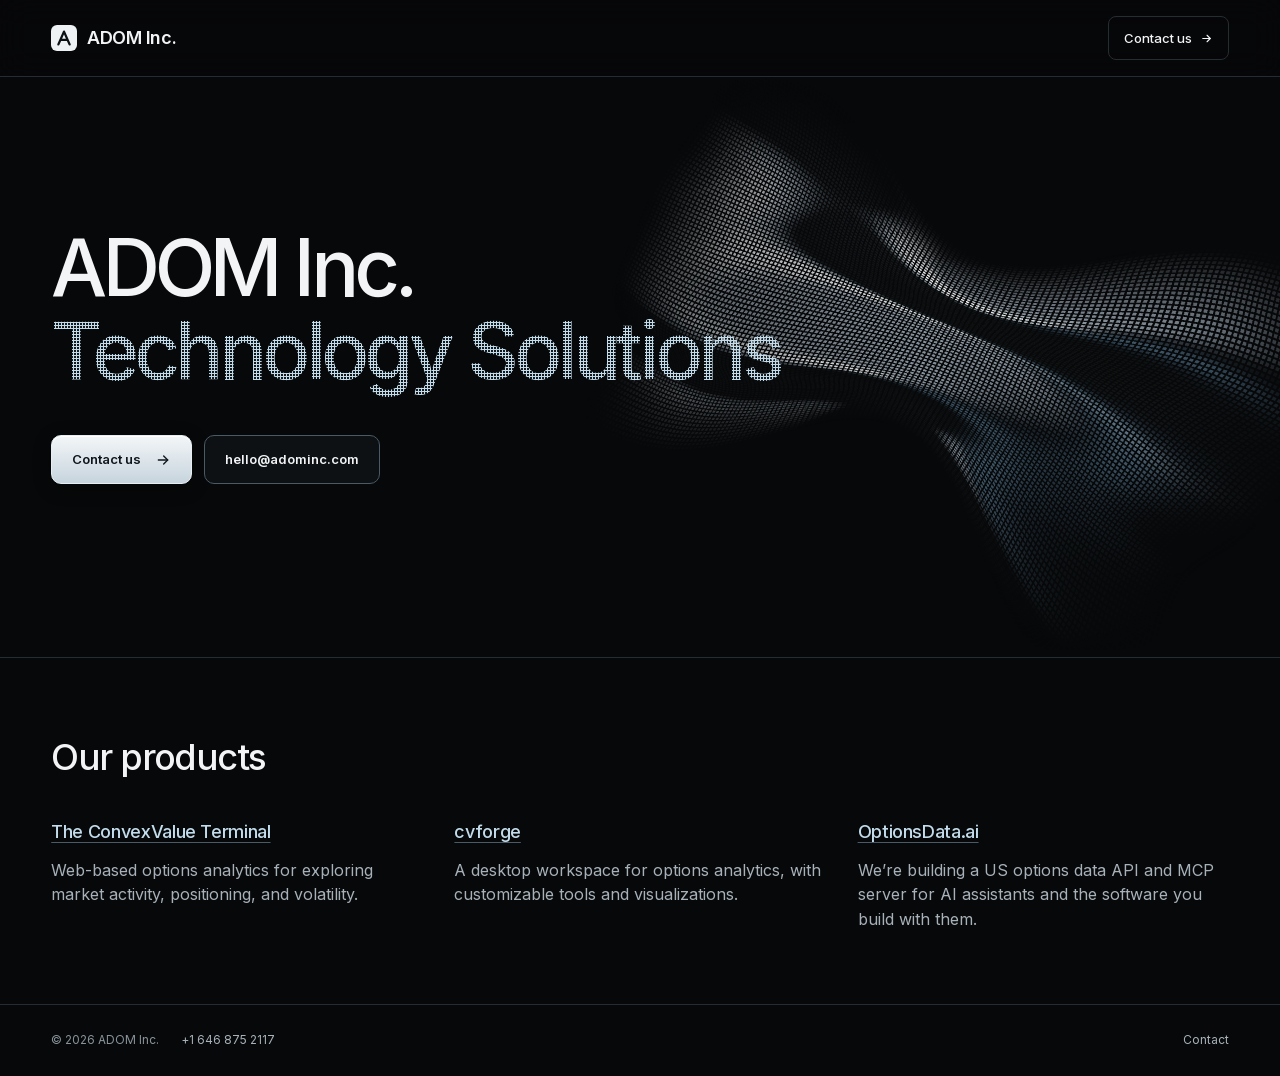
<file: index.html>
<!DOCTYPE html>
<html lang="en">
<head>
  <meta charset="utf-8">
  <meta name="viewport" content="width=device-width, initial-scale=1">
  <title>ADOM Inc. — Technology Solutions</title>
  <meta name="description" content="ADOM Inc. Technology Solutions.">
  <meta name="theme-color" content="#070809">
  <link rel="canonical" href="https://adominc.com/">
  <meta property="og:type" content="website">
  <meta property="og:site_name" content="ADOM Inc.">
  <meta property="og:title" content="ADOM Inc. — Technology Solutions">
  <meta property="og:description" content="ADOM Inc. Technology Solutions.">
  <meta property="og:url" content="https://adominc.com/">
  <link rel="icon" href="/favicon.svg" type="image/svg+xml">
  <link rel="preload" href="/fonts/inter-latin-500-normal.woff2" as="font" type="font/woff2" crossorigin>
  <link rel="stylesheet" href="/css/style.css">
</head>
<body>
  <a class="skip" href="#main">Skip to content</a>
  <header class="site-header">
    <div class="container">
      <a href="/" class="brand"><svg xmlns="http://www.w3.org/2000/svg" viewBox="0 0 26 26" aria-hidden="true"><rect width="26" height="26" rx="6" fill="#eef2f5"/><path d="M7.4 19.4 13 6.6l5.6 12.8M9.7 14.9h6.6" transform="scale(1)" fill="none" stroke="#0b1014" stroke-width="2.3" stroke-linecap="round" stroke-linejoin="round"/></svg>ADOM Inc.</a>
      <a href="/contact/" class="nav-action">Contact us <svg xmlns="http://www.w3.org/2000/svg" width="13" height="13" viewBox="0 0 24 24" fill="none" stroke="currentColor" stroke-width="2" stroke-linecap="round" stroke-linejoin="round" aria-hidden="true"><path d="M5 12h14"/><path d="m13 6 6 6-6 6"/></svg></a>
    </div>
  </header>

  <main id="main">
    <section class="hero" aria-labelledby="hero-title">
      <div class="hero-art" aria-hidden="true">
        <div class="hero-art-fallback"></div>
        <canvas></canvas>
      </div>
      <div class="hero-content container">
        <h1 id="hero-title"><span>ADOM Inc.</span> <span class="dot-type">Technology Solutions</span></h1>
        <div class="hero-actions">
          <a href="/contact/" class="button button-primary">Contact us <svg xmlns="http://www.w3.org/2000/svg" width="16" height="16" viewBox="0 0 24 24" fill="none" stroke="currentColor" stroke-width="2" stroke-linecap="round" stroke-linejoin="round" aria-hidden="true"><path d="M5 12h14"/><path d="m13 6 6 6-6 6"/></svg></a>
          <a href="mailto:hello@adominc.com" class="button button-secondary">hello@adominc.com</a>
        </div>
      </div>
    </section>
    <section class="products container" aria-labelledby="products-title">
      <h2 id="products-title">Our products</h2>
      <ul class="product-list">
        <li>
          <h3><a href="https://convexvalue.com">The ConvexValue Terminal</a></h3>
          <p>Web-based options analytics for exploring market activity, positioning, and volatility.</p>
        </li>
        <li>
          <h3><a href="https://cvforge.convexvalue.com">cvforge</a></h3>
          <p>A desktop workspace for options analytics, with customizable tools and visualizations.</p>
        </li>
        <li>
          <h3><a href="https://optionsdata.ai">OptionsData.ai</a></h3>
          <p>We’re building a US options data API and MCP server for AI assistants and the software you build with them.</p>
        </li>
      </ul>
    </section>
  </main>

  <footer class="site-footer">
    <div class="container">
      <div class="footer-info">
        <span>&copy; 2026 ADOM Inc.</span>
        <a href="tel:+16468752117">+1 646 875 2117</a>
      </div>
      <nav aria-label="Footer">
        <a href="/contact/">Contact</a>
      </nav>
    </div>
  </footer>
  <script src="/js/fabric.js" defer></script>
</body>
</html>
</file>
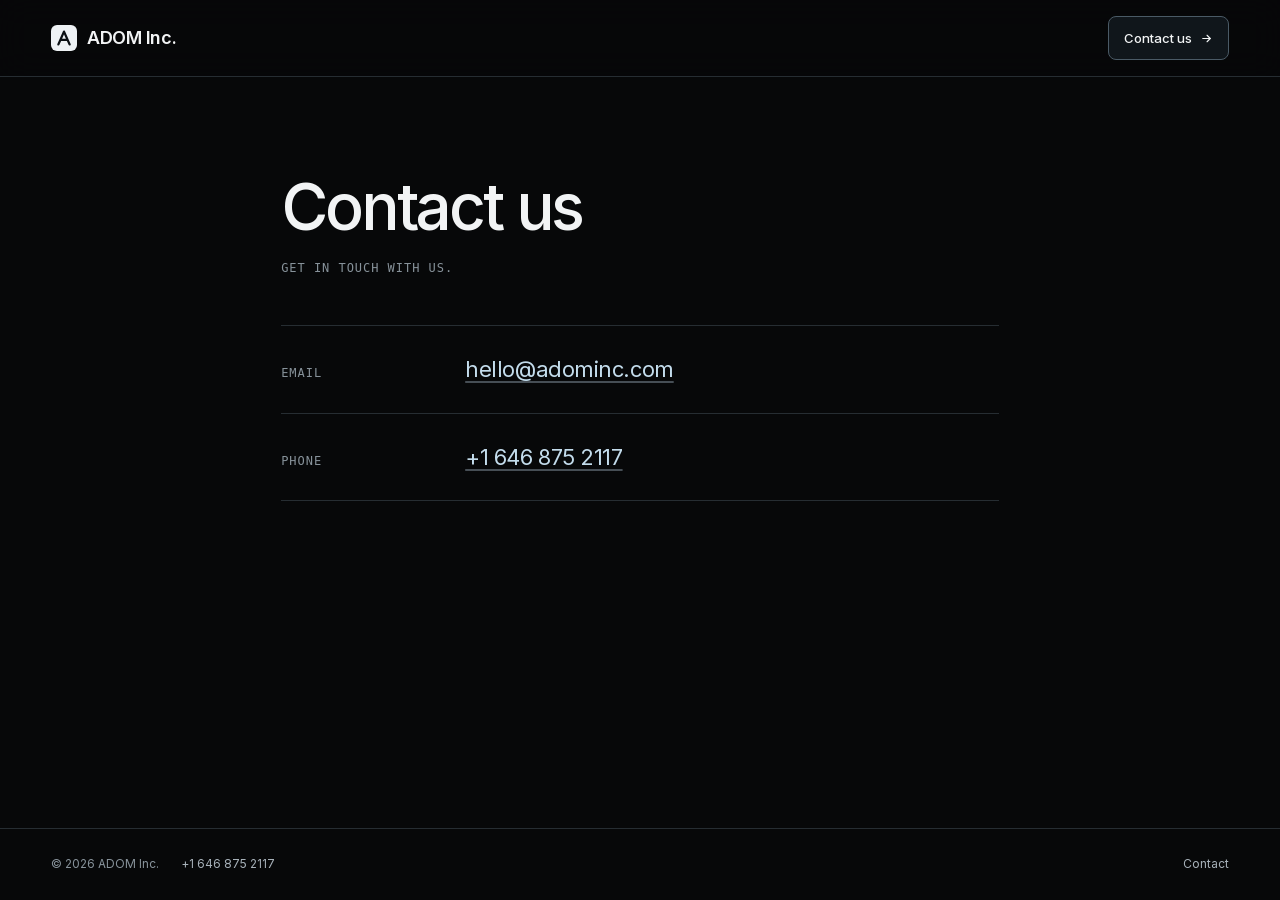
<file: contact/index.html>
<!DOCTYPE html>
<html lang="en">
<head>
  <meta charset="utf-8">
  <meta name="viewport" content="width=device-width, initial-scale=1">
  <title>Contact — ADOM Inc.</title>
  <meta name="description" content="Get in touch with ADOM Inc.">
  <meta name="theme-color" content="#070809">
  <link rel="canonical" href="https://adominc.com/contact/">
  <meta property="og:type" content="website">
  <meta property="og:site_name" content="ADOM Inc.">
  <meta property="og:title" content="Contact — ADOM Inc.">
  <meta property="og:description" content="Get in touch with ADOM Inc.">
  <meta property="og:url" content="https://adominc.com/contact/">
  <link rel="icon" href="/favicon.svg" type="image/svg+xml">
  <link rel="preload" href="/fonts/inter-latin-500-normal.woff2" as="font" type="font/woff2" crossorigin>
  <link rel="stylesheet" href="/css/style.css">
</head>
<body>
  <a class="skip" href="#main">Skip to content</a>
  <header class="site-header">
    <div class="container">
      <a href="/" class="brand"><svg xmlns="http://www.w3.org/2000/svg" viewBox="0 0 26 26" aria-hidden="true"><rect width="26" height="26" rx="6" fill="#eef2f5"/><path d="M7.4 19.4 13 6.6l5.6 12.8M9.7 14.9h6.6" transform="scale(1)" fill="none" stroke="#0b1014" stroke-width="2.3" stroke-linecap="round" stroke-linejoin="round"/></svg>ADOM Inc.</a>
      <a href="/contact/" class="nav-action" aria-current="page">Contact us <svg xmlns="http://www.w3.org/2000/svg" width="13" height="13" viewBox="0 0 24 24" fill="none" stroke="currentColor" stroke-width="2" stroke-linecap="round" stroke-linejoin="round" aria-hidden="true"><path d="M5 12h14"/><path d="m13 6 6 6-6 6"/></svg></a>
    </div>
  </header>

  <main id="main">
    <div class="page">
      <h1>Contact us</h1>
      <p class="page-meta">Get in touch with us.</p>
      <dl class="contact-list">
        <div>
          <dt>Email</dt>
          <dd><a href="mailto:hello@adominc.com">hello@adominc.com</a></dd>
        </div>
        <div>
          <dt>Phone</dt>
          <dd><a href="tel:+16468752117">+1 646 875 2117</a></dd>
        </div>
      </dl>
    </div>
  </main>

  <footer class="site-footer">
    <div class="container">
      <div class="footer-info">
        <span>&copy; 2026 ADOM Inc.</span>
        <a href="tel:+16468752117">+1 646 875 2117</a>
      </div>
      <nav aria-label="Footer">
        <a href="/contact/">Contact</a>
      </nav>
    </div>
  </footer>
</body>
</html>
</file>
<file: css/style.css>
/* ADOM Inc. — dark only. Inter (self-hosted latin subsets, OFL: /fonts/OFL.txt) for everything,
   the system mono stack for labels. No build step: this file is served as written. */
@font-face {
  font-family: Inter;
  font-style: normal;
  font-weight: 400;
  font-display: swap;
  src: url('/fonts/inter-latin-400-normal.woff2') format('woff2');
}
@font-face {
  font-family: Inter;
  font-style: normal;
  font-weight: 500;
  font-display: swap;
  src: url('/fonts/inter-latin-500-normal.woff2') format('woff2');
}
@font-face {
  font-family: Inter;
  font-style: normal;
  font-weight: 600;
  font-display: swap;
  src: url('/fonts/inter-latin-600-normal.woff2') format('woff2');
}
/* Metric-matched local fallback, so the swap to Inter does not shift the layout. */
@font-face {
  font-family: 'Inter Fallback';
  src: local('Arial');
  size-adjust: 107.1194%;
  ascent-override: 90.4365%;
  descent-override: 22.518%;
  line-gap-override: 0%;
}

:root {
  --bg: #070809;
  --panel: #0d1114;
  --line: #262d32;
  --line-strong: #4a5a66;
  --text: #f2f4f5;
  --muted: #a7b1b9;
  --dim: #87929a;
  --accent: #c3dcec;
  --ink: #10171c;
  --radius: 10px;
  --gutter: clamp(22px, 4vw, 56px);
  --maxw: 1320px;
  --header: 76px;
  --sans: Inter, 'Inter Fallback', -apple-system, BlinkMacSystemFont, 'Segoe UI', sans-serif;
  --mono: ui-monospace, SFMono-Regular, 'SF Mono', Menlo, Consolas, monospace;
  color-scheme: dark;
}

*,
*::before,
*::after {
  box-sizing: border-box;
}
* {
  margin: 0;
  padding: 0;
}
html {
  background: var(--bg);
  color: var(--text);
  font-family: var(--sans);
  font-size: 16px;
  line-height: 1.55;
  -webkit-font-smoothing: antialiased;
  text-size-adjust: 100%;
  overflow-x: clip;
}
body {
  min-height: 100vh;
  min-height: 100svh;
  display: flex;
  flex-direction: column;
  overflow-x: clip;
}
main {
  flex: 1;
  display: flex;
  flex-direction: column;
}
svg {
  flex-shrink: 0;
}
a {
  color: inherit;
  text-decoration: none;
  -webkit-tap-highlight-color: transparent;
}
:is(a, button):focus-visible {
  outline: 2px solid var(--accent);
  outline-offset: 4px;
  border-radius: 3px;
}
::selection {
  background: var(--accent);
  color: var(--bg);
}
.container {
  width: 100%;
  max-width: var(--maxw);
  margin-inline: auto;
  padding-inline: var(--gutter);
}
.skip {
  position: absolute;
  left: -9999px;
}
.skip:focus {
  left: 12px;
  top: 12px;
  z-index: 100;
  padding: 10px 14px;
  background: var(--text);
  color: var(--bg);
  border-radius: 6px;
}

/* ---------- header */
.site-header {
  position: sticky;
  top: 0;
  z-index: 50;
  background: #070809dd;
  backdrop-filter: blur(16px);
  -webkit-backdrop-filter: blur(16px);
  border-bottom: 1px solid var(--line);
}
.site-header .container {
  height: var(--header);
  display: flex;
  align-items: center;
  justify-content: space-between;
  gap: 20px;
}
.brand {
  display: inline-flex;
  align-items: center;
  gap: 10px;
  font-size: 18px;
  font-weight: 600;
  letter-spacing: -0.025em;
  white-space: nowrap;
}
.brand svg {
  width: 26px;
  height: 26px;
}
.nav-action {
  display: inline-flex;
  align-items: center;
  gap: 8px;
  min-height: 44px;
  padding: 10px 15px;
  font-size: 13px;
  font-weight: 500;
  border: 1px solid var(--line);
  border-radius: 8px;
  transition: border-color 0.16s, background 0.16s;
}
.nav-action:hover,
.nav-action[aria-current='page'] {
  border-color: var(--line-strong);
  background: #10161b;
}

/* ---------- buttons */
.button {
  display: inline-flex;
  align-items: center;
  justify-content: center;
  gap: 14px;
  min-height: 48px;
  padding: 13px 20px;
  font-size: 13px;
  font-weight: 600;
  border-radius: var(--radius);
  border: 1px solid var(--line);
  transition: transform 0.16s, background 0.16s, border-color 0.16s, box-shadow 0.16s;
}
.button svg {
  transition: transform 0.16s;
}
.button:hover svg {
  transform: translateX(3px);
}
.button-primary {
  color: var(--ink);
  background: linear-gradient(180deg, #f3f6f8, #c7d4dd);
  border-color: #e6eef4;
  box-shadow: inset 0 1px 0 #fff, 0 4px 18px #0005;
}
.button-primary:hover {
  transform: translateY(-2px);
  box-shadow: inset 0 1px 0 #fff, 0 10px 28px #0008, 0 0 28px #c3dcec22;
}
.button-secondary {
  color: var(--text);
  background: #10161bb3;
  border-color: var(--line-strong);
}
.button-secondary:hover {
  background: #161e25;
  border-color: #6a7f8e;
}

/* ---------- hero */
.hero {
  position: relative;
  isolation: isolate;
  flex: 1;
  display: flex;
  align-items: center;
  min-height: 580px;
  overflow: hidden;
}
.hero-content {
  padding-block: 72px 96px;
}
.hero h1 {
  font-size: clamp(56px, 6.2vw, 90px);
  font-weight: 500;
  line-height: 1.04;
  letter-spacing: -0.058em;
  color: var(--text);
}
.hero h1 span {
  display: block;
}
/* The second line is set in dots: a 3px dot grid clipped to the letterforms. */
.dot-type {
  color: var(--accent);
}
@supports ((-webkit-background-clip: text) or (background-clip: text)) {
  .dot-type {
    padding-right: 0.06em; /* keep the last letter's edge inside the clip box */
    padding-bottom: 0.16em; /* let the background paint the g/y descenders */
    margin-bottom: -0.16em; /* preserve the heading and action spacing */
    background-image: radial-gradient(circle, var(--accent) 1px, transparent 1.45px);
    background-size: 3px 3px;
    -webkit-background-clip: text;
    background-clip: text;
    color: transparent;
  }
}
.hero-actions {
  display: flex;
  flex-wrap: wrap;
  gap: 12px;
  margin-top: 44px;
}

/* The fabric: /js/fabric.js draws on the canvas; the fallback shows until (or unless) WebGL does. */
.hero-art {
  position: absolute;
  z-index: -1;
  inset: 0;
  pointer-events: none;
  -webkit-mask-image: linear-gradient(90deg, transparent 30%, #000 72%),
    linear-gradient(180deg, transparent, #000 14%, #000 72%, transparent 99%);
  mask-image: linear-gradient(90deg, transparent 30%, #000 72%),
    linear-gradient(180deg, transparent, #000 14%, #000 72%, transparent 99%);
  -webkit-mask-composite: source-in;
  mask-composite: intersect;
}
.hero-art canvas {
  display: block;
  width: 100%;
  height: 100%;
  opacity: 0;
  transition: opacity 1.2s ease;
}
.hero-art[data-renderer='webgl'] canvas {
  opacity: 1;
}
.hero-art-fallback {
  position: absolute;
  inset: 0;
  background: radial-gradient(ellipse at 88% 62%, #52606b30, transparent 65%);
  transition: opacity 1.2s ease;
}
.hero-art-fallback::before {
  content: '';
  position: absolute;
  inset: 8% 0 6% 46%;
  background-image: radial-gradient(#aebfce60 1px, transparent 2px);
  background-size: 12px 12px;
  -webkit-mask-image: linear-gradient(120deg, transparent, #000, transparent);
  mask-image: linear-gradient(120deg, transparent, #000, transparent);
  transform: skewY(-16deg);
}
.hero-art[data-renderer='webgl'] .hero-art-fallback {
  opacity: 0;
}

/* ---------- products */
.products {
  flex: none;
  padding-block: clamp(40px, 6vw, 72px);
  border-top: 1px solid var(--line);
}
.products h2 {
  font-size: clamp(26px, 3vw, 36px);
  font-weight: 500;
  letter-spacing: -0.04em;
}
.product-list {
  list-style: none;
  display: grid;
  grid-template-columns: repeat(3, minmax(0, 1fr));
  gap: 32px;
  margin-top: 32px;
}
.product-list h3 {
  font-size: 18px;
  font-weight: 500;
  letter-spacing: -0.02em;
}
.product-list a {
  color: var(--accent);
  text-decoration: underline;
  text-decoration-color: var(--line-strong);
  text-underline-offset: 4px;
}
.product-list a:hover {
  text-decoration-color: var(--accent);
}
.product-list p {
  margin-top: 12px;
  color: var(--muted);
}

/* ---------- inner pages */
.page {
  width: 100%;
  max-width: 820px;
  margin-inline: auto;
  padding: clamp(48px, 8vw, 96px) var(--gutter) clamp(64px, 9vw, 120px);
}
.page h1 {
  font-size: clamp(40px, 5.4vw, 64px);
  font-weight: 500;
  line-height: 1.06;
  letter-spacing: -0.05em;
}
.page-meta {
  margin-top: 18px;
  font-family: var(--mono);
  font-size: 12px;
  letter-spacing: 0.08em;
  text-transform: uppercase;
  color: var(--dim);
}
.contact-list a {
  color: var(--accent);
  text-decoration: underline;
  text-decoration-color: #c3dcec55;
  text-underline-offset: 4px;
  transition: text-decoration-color 0.16s;
}
.contact-list a:hover {
  text-decoration-color: var(--accent);
}

.contact-list {
  margin-top: 48px;
  border-top: 1px solid var(--line);
}
.contact-list > div {
  display: grid;
  grid-template-columns: 160px 1fr;
  gap: 8px 24px;
  align-items: baseline;
  padding: 26px 0;
  border-bottom: 1px solid var(--line);
}
.contact-list dt {
  font-family: var(--mono);
  font-size: 12px;
  letter-spacing: 0.08em;
  text-transform: uppercase;
  color: var(--dim);
}
.contact-list dd {
  font-size: clamp(18px, 2.2vw, 22px);
  letter-spacing: -0.02em;
  color: var(--text);
}

/* ---------- footer */
.site-footer {
  border-top: 1px solid var(--line);
  font-size: 12px;
  color: var(--dim);
}
.site-footer .container {
  display: flex;
  flex-wrap: wrap;
  align-items: center;
  justify-content: space-between;
  gap: 14px 30px;
  padding-block: 26px;
}
.footer-info {
  display: flex;
  flex-wrap: wrap;
  gap: 6px 22px;
}
.site-footer nav {
  display: flex;
  gap: 22px;
}
.site-footer a {
  color: var(--muted);
  transition: color 0.16s;
}
.site-footer a:hover {
  color: var(--text);
}

/* ---------- small screens: the fabric moves under the copy */
@media (max-width: 700px) {
  :root {
    --header: 68px;
  }
  .brand {
    font-size: 17px;
  }
  .hero {
    align-items: flex-start;
    min-height: 0;
  }
  .hero-content {
    padding-block: 56px calc(clamp(250px, 72vw, 430px) + 8px);
  }
  .hero h1 {
    font-size: clamp(38px, 11.4vw, 60px);
    line-height: 1.08;
  }
  /* 3px dots are too coarse for strokes this thin: solid tint instead. */
  .dot-type {
    padding-right: 0;
    padding-bottom: 0;
    margin-bottom: 0;
    background: none;
    -webkit-background-clip: border-box;
    background-clip: border-box;
    color: var(--accent);
  }
  .hero-actions {
    margin-top: 32px;
  }
  .hero-art {
    top: auto;
    height: clamp(250px, 72vw, 430px);
    -webkit-mask-image: linear-gradient(180deg, transparent, #000 14%, #000 84%, transparent);
    mask-image: linear-gradient(180deg, transparent, #000 14%, #000 84%, transparent);
    -webkit-mask-composite: source-over;
    mask-composite: add;
  }
  .hero-art-fallback::before {
    inset: 6% 0;
  }
  .contact-list > div {
    grid-template-columns: 1fr;
  }
  .product-list {
    grid-template-columns: 1fr;
  }
  .site-footer .container {
    align-items: flex-start;
  }
}

@media (prefers-reduced-motion: reduce) {
  *,
  *::before,
  *::after {
    transition-duration: 0.01ms !important;
  }
}
@media (forced-colors: active) {
  .dot-type {
    background: none;
    color: CanvasText;
  }
  .hero-art {
    display: none;
  }
  .button {
    border: 1px solid ButtonText;
  }
}
</file>
